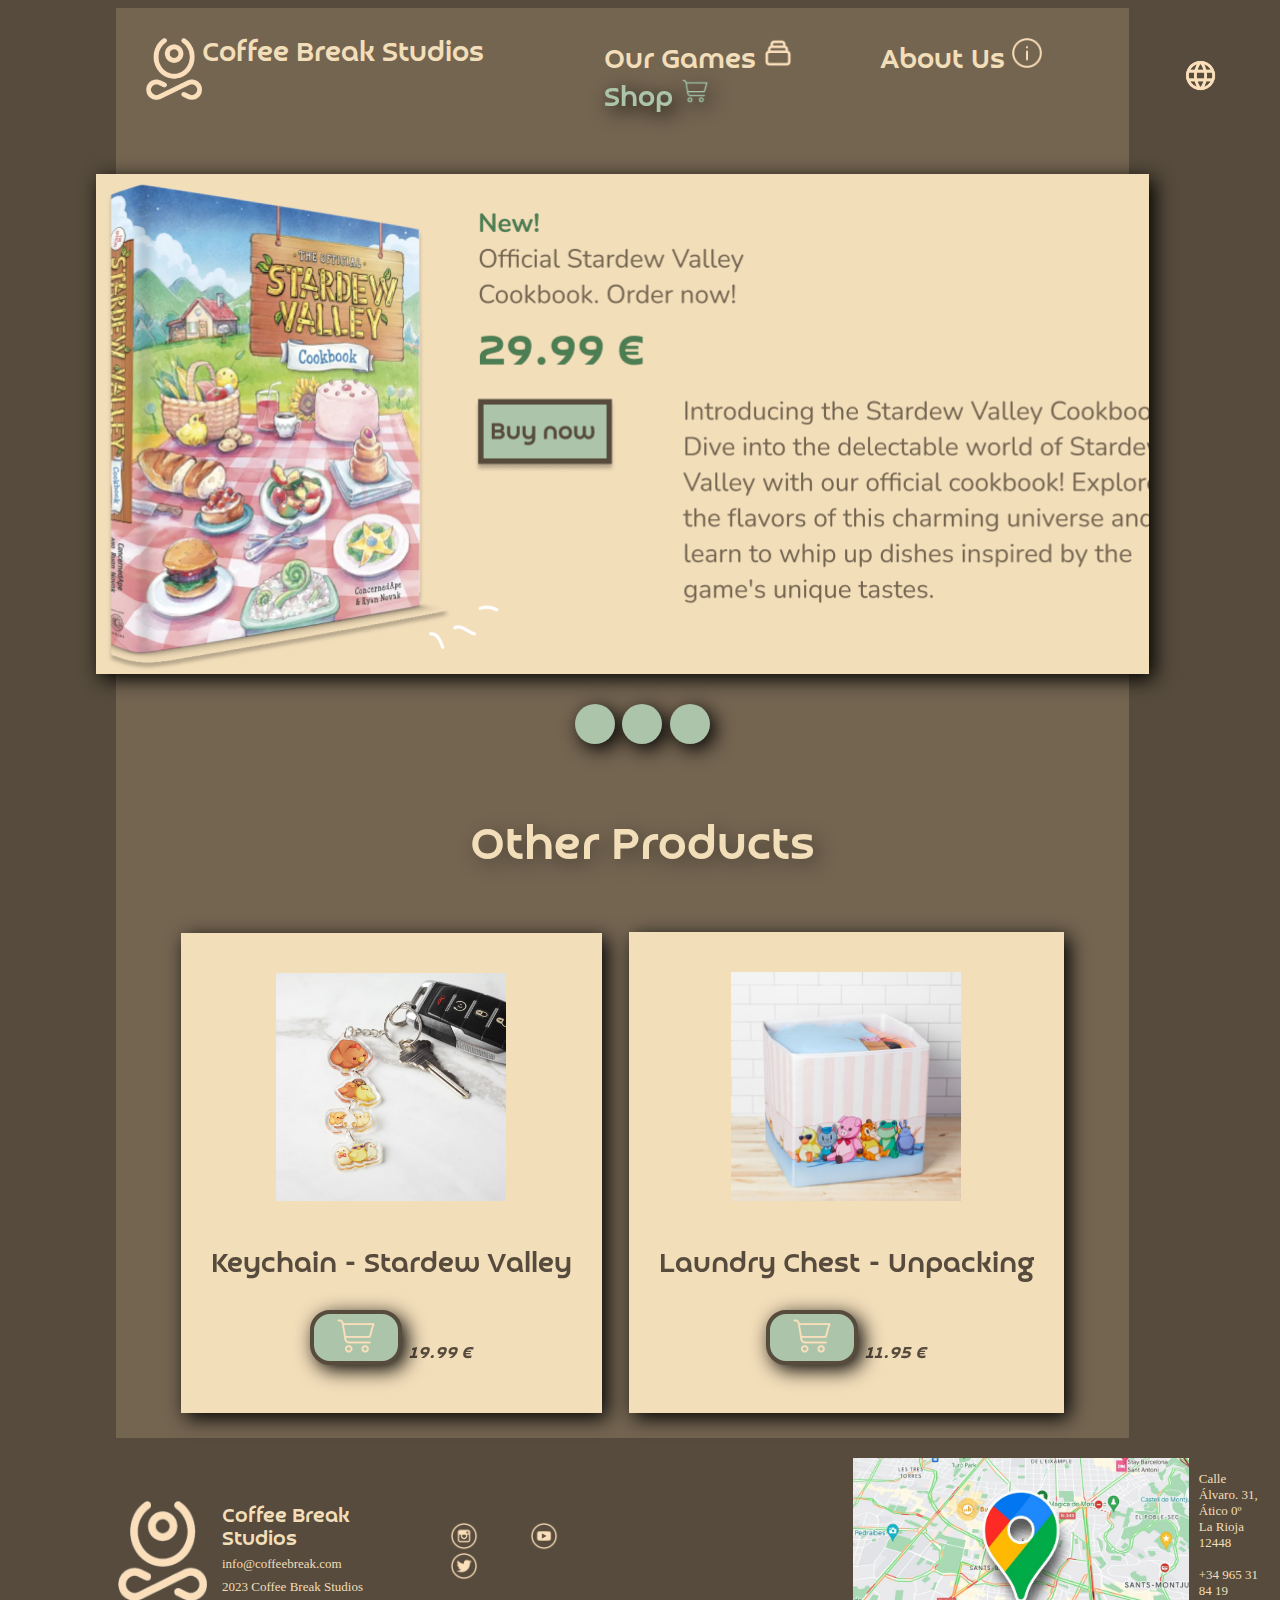
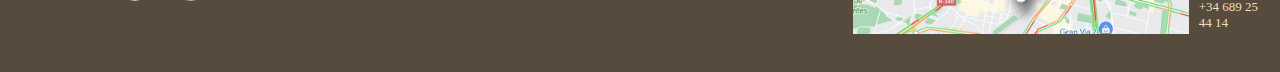
<file: merchandise/merchandise.html>
<!DOCTYPE html>
<html lang="es">

<head>
    <meta charset="UTF-8">
    <meta name="viewport" content="width=device-width, initial-scale=1.0">
    <link rel="stylesheet" href="style.css">
</head>

<body>

    <div class="grid-container">
        <header class="cabecera">
            <a href="#"><img class="logo" src="../Coffee Break Logo.png" /></a>

            <a href="../index.html">
                <p id="titulo">Coffee Break Studios</p>
            </a>
            <nav>
                <ul class="lista">
                    <li>
                        <a href="../juego/juego.html" class="enlacesTexto">Our Games</a>
                        <a href="../juego/juego.html"><img class="iconos" src="../Iconos/coleccion claro.png"></a>

                    </li>
                    <li>
                        <a href="#" class="enlacesTexto">About Us</a>
                        <a href="#"><img class="iconos" src="../Iconos/descripcion claro.png" /></a>
                    </li>
                    <li>
                        <a href="../merchandise/merchandise.html" id="actualT">Shop</a>
                        <a href="../merchandise/merchandise.html"><img id="actualI"
                                src="../Iconos/carro verde.png" /></a>
                    </li>
                </ul>
            </nav>

        </header>


        <div class="izquierda"></div>
        <main id="main">
            <div id="ventana-slider">
                <div>
                    <ul class="slider">
                        <li id="slide1">
                            <img src="../merchandise/banner1.png" />
                        </li>
                        <li id="slide2">
                            <img src="../merchandise/banner2.png" />
                        </li>
                        <li id="slide3">
                            <img src="../merchandise/banner3.png" />
                        </li>
                    </ul>
                </div>
                <div>
                    <ul class="menu">
                        <li>
                            <a href="#slide1"></a>
                        </li>
                        <li>
                            <a href="#slide2"></a>
                        </li>
                        <li>
                            <a href="#slide3"></a>
                        </li>
                    </ul>
                </div>
            </div>

            <div class="informacion">
                <div>
                    <p id="tituloBajo">
                        Other Products
                    </p>
                </div>
            </div>
            <div id="listaProducts">
                <div class="products">

                    <div class="product">
                        <div>
                            <img id="keys" src="../imagenes/merchandise 2.jpg" />
                        </div>
                        <div>
                            <div>
                                <p> Keychain - Stardew Valley </p>
                            </div>
                            <div>
                                <button class="comprar"><img class="carro" src="../Iconos/carro claro.png" /></button>
                                <p class="descripcion">
                                    19.99 €
                                </p>
                            </div>
                        </div>
                    </div>

                    <div class="product">
                        <div>
                            <img id="laundry" src="../imagenes/merchandise 3.jpg" />
                        </div>
                        <div>
                            <div>
                                <p>Laundry Chest - Unpacking</p>
                            </div>
                            <div>
                                <button class="comprar"><img class="carro" src="../Iconos/carro claro.png" /></button>
                                <p class="descripcion">
                                    11.95 €
                                </p>
                            </div>
                        </div>
                    </div>
                </div>
            </div>

        </main>
        <div id="derecha">
            <img class="imagen" src="../Iconos/language claro.png" />
        </div>





        <footer id="pie">
            <div>
                <img class="imagenPie" src="../Coffee Break Logo.png" />
            </div>
            <div>
                <p class="tituloPie">
                    Coffee Break Studios
                    <span class="chiquito">
                        <br>info@coffeebreak.com<br>2023 Coffee Break Studios
                    </span>
                </p>
            </div>
            <div>
                <a href="https://www.instagram.com/not_morris/?hl=es">
                    <img class="redes" href="" src="../Iconos/instagram claro.png" />
                </a>

                <a href="https://www.youtube.com/@LarianStudios">
                    <img class="redes" src="../Iconos/youtube claro.png" />
                </a>

                <a href="https://twitter.com/spellmasons">
                    <img class="redes" src="../Iconos/twitter claro.png" />
                </a>
            </div>
            <div class="pieDerecho">
                <img class="mapa" src="../imagenes/google maps.jpg" alt="Imagen del mapa" />
                <p class="creditosPie">
                    Calle Álvaro. 31, Ático 0º<br>
                    La Rioja<br>
                    12448<br>
                    <br>
                    +34 965 31 84 19<br>
                    +34 689 25 44 14
                </p>
            </div>

        </footer>



    </div>
</body>



</html>
</file>
<file: merchandise/style.css>
.cabecera {
  font-family: 'Croogla4F';
  grid-area: header;
}

.izquierda {
  grid-area: left;
}

#main {
  grid-area: main;
}

#derecha {
  grid-area: right;
}

#pie {
  grid-area: footer;
}

@font-face {
  font-family: 'Croogla4F';
  src: url('../font/Croogla4F.eot');
  /* IE9 Compat Modes */
  src:
    url('../font/Croogla4F.woff2') format('woff2'),
    /* Super Modern Browsers */
    url('../font/Croogla4F.woff') format('woff'),
    /* Pretty Modern Browsers */
    url('../fonts/CaviarDreams.ttf') format('truetype');
  /* Safari, Android, iOS */
  font-weight: 400;
  font-style: normal;
}

A:link {
  color: #F3DEBA;
  text-decoration: none
}

A:hover {
  color: #F3DEBA;
  text-decoration: none
}

A:visited {
  color: #F3DEBA;
  text-decoration: none
}

html {
  scroll-behavior: smooth;
  background-color: #564B3C;
}


.grid-container {
  display: grid;
  grid-template:
    'left header header header header right'
    'left main main main main right'
    'footer footer footer footer footer footer';
  background-color: #564B3C;
}

.cabecera {
  /*position: sticky; top: 0;*/
  display: grid;
  grid-template:
    'imagen cabecera lista';
}



.grid-container>main {
  background-color: #746551;
  text-align: center;
  font-size: 30px;
}


.grid-container>#derecha {
  background-color: #564B3C;
  text-align: center;
  font-size: 30px;
}

.grid-container>.izquierda {
  background-color: #564B3C;
  text-align: center;
  font-size: 30px;
}

.grid-container>header {
  background-color: #746551;
  color: #F3DEBA;
  text-align: left;
  font-size: 30px;
}

ul.lista li {
  display: inline;
  margin-left: 80px;
}

ul.lista li:hover {
  filter: drop-shadow(5px 5px 10px rgba(10, 0, 0, 1));

}

.logo {
  width: 56px;
  height: 62px;
  padding-top: 30px;
  padding-left: 30px;
  padding-bottom: 30px;
}

.consolas {
  flex: 2;
  height: auto;
  max-width: 20%;
  padding: 12px;

}

.iconos {
  width: 30px;
}

#actualT {
  color: #ABC4AA;
  filter: drop-shadow(5px 5px 10px rgba(0, 0, 0, 1));
}

#actualI {
  width: 30px;
  filter: drop-shadow(5px 5px 10px rgba(0, 0, 0, 1));
}


#tituloBajo {
  font-family: 'Croogla4F';
  padding-inline-start: 40px;
  color: #F3DEBA;
  flex: 1;
  font-size: 50px;
  text-align: justify;
  filter: drop-shadow(5px 5px 10px rgba(0, 0, 0, 0.4));
}

#boton {
  background-color: #ABC4AA;
  border: 4px solid #564B3C;
  color: #564B3C;
  padding: 10px 20px;
  text-align: center;
  text-decoration: none;
  cursor: pointer;
  filter: drop-shadow(5px 5px 10px rgba(0, 0, 0, 1));
}

#boton:hover {
  background-color: #889e87;
  padding: 8px 18px;
  color: #29241d;
}

.izquierda {
  margin: 50px;
}

#derecha {
  margin: 50px;
}

#derecha img {
  height: auto;
  max-width: 35px;
}

#derecha img:hover {
  height: auto;
  max-width: 37px;

}

.informacion {
  justify-content: center;
  align-items: center;
  padding-left: 60px;
  padding-right: 60px;
  display: flex;
}

.product {
  background-color: #F3DEBA;
  max-width: max-content;
  justify-content: center;
  align-items: center;
  text-align: center;
  margin-left: 10px;
  margin-right: 10px;
  margin-bottom: 15px;
  padding: 30px;
  display: inline-table;
  color: #564B3C;
}

.descripcion {
  display: inline-flex;
  font-size: 20px;
  font-style: italic;
  align-items: center;
}

#listaProducts {
  filter: drop-shadow(5px 5px 10px rgba(0, 0, 0, 1));
  font-family: 'Croogla4F';
  padding: 10px;
  display: inline-block;
}

#keys {
  padding: 10px;
  max-width: 230px;
}

#laundry {
  padding: 10px;
  max-width: 230px;
}

.comprar {
  border-radius: 20px;
  background-color: #ABC4AA;
  border: 4px solid #564B3C;
  padding: 0px 20px;
  text-align: center;
  text-decoration: none;
  cursor: pointer;
  filter: drop-shadow(5px 5px 10px rgba(0, 0, 0, 1));
}

.comprar:hover {

  background-color: #889e87;
  padding: 2px 18px;
  color: #29241d;
}

.carro {
  height: auto;
  max-width: 44px;
}


.grid-container>#pie {
  font-family: 'Nunito';
  text-align: left;
  display: inline-flex;
  background-color: #564B3C;
  color: #F3DEBA;

  padding: 20px 10px 20px 110px;
  justify-content: left;
  align-items: center;
}

.pieDerecho {
  margin-left: 250px;
  display: inline-flex;
  text-align: left;
}

.imagenPie {
  vertical-align: middle;
  width: 89px;
  height: 100px;
  flex-shrink: 0;
  padding-right: 15px;
}

.mapa {
  width: 336px;
  height: 176px;
  flex-shrink: 0;
}

.tituloPie {
  font-family: 'Croogla4F';
  font-size: 22px;
  font-style: normal;
  font-weight: 400;
  line-height: normal;
}

.creditosPie {
  padding-left: 10px;
  font-family: Nunito;
  font-size: 13px;
  font-style: normal;
  font-weight: 400;
  line-height: normal;
}

.chiquito {
  font-family: Nunito;
  font-size: 13px;
  font-style: normal;
  font-weight: 400;
  line-height: normal;

}

.redes {
  margin-left: 50px;
  width: 30px;
  height: 30px;
  flex-shrink: 0;
  float: left;
}







#ventana-slider {
  margin: auto;
  max-width: 1200px;
  width: 100%;
  box-sizing: border-box;
  filter: drop-shadow(5px 5px 10px rgba(0, 0, 0, 1));
}

ul.slider {
  position: relative;
  max-width: 1200px;
  width: 100%;
  height: 500px;
}

ul.slider li {
  position: absolute;
  right: 20px;
  top: 0px;
  opacity: 0;
  list-style: none;
  width: inherit;
  height: inherit;
  transition: opacity 1s;
}

ul.slider li img {
  width: 100%;
  height: 500px;
  object-fit: cover;
}

ul.slider li:first-child {
  opacity: 1;
}

ul.slider li:target {
  opacity: 1;
}

.menu {
  text-align: center;
  margin: 20px;
}

.menu li {
  display: inline-block;
  text-align: center;
}

.menu li a {
  display: inline-block;
  text-decoration: none;
  background-color: #ABC4AA;
  padding: 10px;
  width: 20px;
  height: 20px;
  font-size: 20px;
  border-radius: 100%;
}


@media (max-width: 830px) {


  .grid-container {
    display: grid;
    grid-template:
      'left header header header header right'
      'left main main main main right'
      'footer footer footer footer footer footer';
    background-color: #564B3C;
  }

  .iconos {
    height: auto;
    width: 20%;
  }

  ul.lista li {
    display: inline;
    margin-left: 20px;
  }

  #actualT {
    display: none;
  }

  #actualI {
    height: auto;
    width: 20%;
    filter: drop-shadow(5px 5px 10px rgba(0, 0, 0, 1));
  }

  .enlacesTexto {
    display: none;
  }

  #titulo {
    font-size: 100%;
  }

  ul.slider li img {
    width: 90%;
    height: 500px;
    object-fit: cover;
  }

  #boton {
    font-size: 70%;
  }

  .pieDerecho {
    margin-left: 6%;
    display: inline-flex;
    text-align: left;
  }


}
</file>
